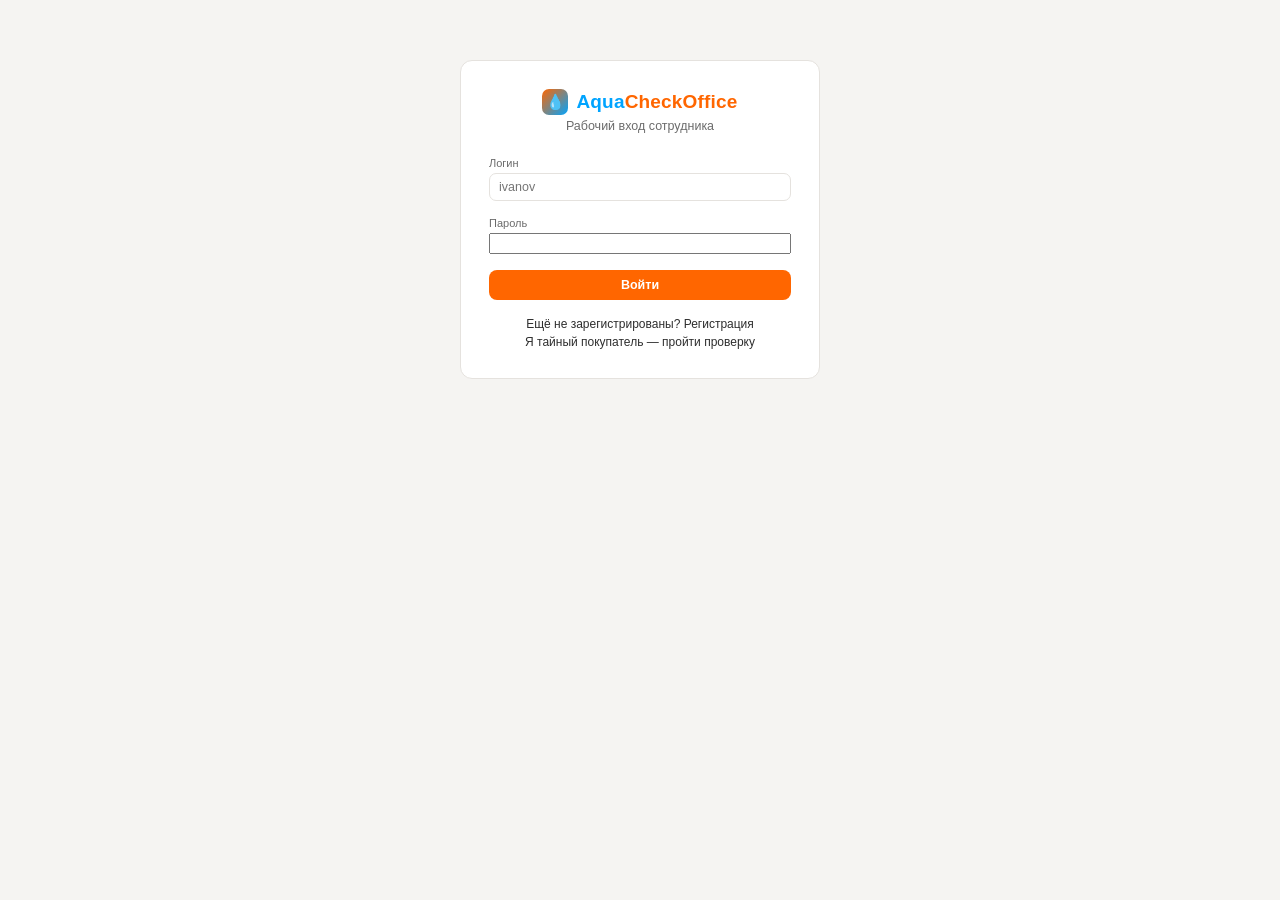
<file: index.html>
<!DOCTYPE html>
<html lang="ru">
<head>
<meta charset="UTF-8">
<meta name="viewport" content="width=device-width, initial-scale=1.0">
<title>AquaCheckOffice — рабочий вход</title>
<!-- ?v= — метка версии. Без неё браузер (особенно телефон) продолжает крутить старый
     закэшированный app.js/app.css после деплоя: обновления «не появляются», хотя они на сервере.
     Метку нужно менять при каждом изменении app.js или app.css. -->
<link rel="stylesheet" href="app.css?v=20260918-2">
</head>
<body>
<div id="app"></div>

<!-- Библиотека лежит на нашем сервере, а не на стороннем CDN: иначе недоступность
     cdn.jsdelivr.net полностью останавливает сервис на всех точках, хотя сам сервер
     исправен. Версия зафиксирована (2.116.0) — обновление больше не приезжает само. -->
<script src="supabase-js.js?v=2.116.0"></script>
<script src="app.js?v=20260918-2"></script>
</body>
</html>
</file>
<file: app.css>
:root{
    color-scheme: light;
    /* Фирменные цвета AQUAGIZER */
    --brand-orange:#FF6600;
    --brand-orange-dark:#E05A00;
    --brand-blue:#00A4FF;
    --brand-blue-dark:#0086D1;
    --brand-gray:#525252;
    --primary:#FF6600;
    --primary-dark:#E05A00;
    --bg:#f5f4f2;
    --card:#ffffff;
    --border:#e5e2de;
    --text:#2e2e2e;
    --text-muted:#6b6b6b;
    --danger:#dc2626;
    --danger-bg:#fee2e2;
    --warning:#d97706;
    --warning-bg:#fef3c7;
    --success:#16a34a;
    --success-bg:#dcfce7;
    --neutral-bg:#eeece9;
  }
  *{box-sizing:border-box;}
  body{
    margin:0;
    font-family:-apple-system,BlinkMacSystemFont,"Segoe UI",Roboto,Helvetica,Arial,sans-serif;
    background:var(--bg);
    color:var(--text);
  }
  .app{display:flex;min-height:100vh;align-items:flex-start;}
  .sidebar{
    width:260px;
    background:var(--brand-gray);
    color:#f2f2f2;
    padding:24px 16px;
    flex-shrink:0;
    position:sticky;
    top:0;
    height:100vh;
    overflow-y:auto;
  }
  .brand-mark{display:flex;align-items:center;gap:8px;margin-bottom:2px;}
  /* логотип-ссылка «домой»: заметно, что по нему можно нажать */
  .brand-home{cursor:pointer;user-select:none;border-radius:8px;padding:2px 4px;margin-left:-4px;transition:background .15s;}
  .brand-home:hover{background:rgba(255,255,255,.1);}
  .brand-home:active{background:rgba(255,255,255,.16);}
  .brand-icon{
    font-size:15px;
    width:26px;height:26px;flex-shrink:0;
    display:flex;align-items:center;justify-content:center;
    border-radius:7px;
    background:linear-gradient(135deg, var(--brand-orange), var(--brand-blue));
    color:#fff;
  }
  .brand-word{font-size:19px;font-weight:800;letter-spacing:.01em;line-height:1.1;}
  .brand-part-a{color:var(--brand-blue);}
  .brand-part-b{color:var(--brand-orange);}
  .sidebar .subtitle{
    font-size:12px;
    color:#d3d3d3;
    margin-bottom:24px;
  }
  .nav-btn{
    display:block;
    width:100%;
    text-align:left;
    padding:10px 12px;
    margin-bottom:6px;
    border:none;
    border-radius:8px;
    background:transparent;
    color:#e3e3e3;
    font-size:13px;
    cursor:pointer;
    transition:background .15s;
  }
  .nav-btn:hover{background:rgba(255,255,255,.1);}
  .nav-btn.active{background:var(--primary);color:#fff;font-weight:600;}
  .nav-group-row{display:flex;align-items:center;justify-content:space-between;gap:6px;}
  .nav-caret{font-size:10px;opacity:.7;}
  .nav-sub-btn{padding-left:26px;font-size:12.5px;}
  .nav-group-label{
    padding:10px 12px 2px;
    font-size:11px;
    text-transform:uppercase;
    letter-spacing:.04em;
    color:#c7c7c7;
    font-weight:600;
  }
  .content{
    flex:1;
    padding:32px 40px;
    max-width:1100px;
  }
  .page-title{
    font-size:22px;
    font-weight:700;
    margin:0 0 4px 0;
  }
  .page-subtitle{
    color:var(--text-muted);
    font-size:13px;
    margin:0 0 24px 0;
  }
  .card{
    background:var(--card);
    border:1px solid var(--border);
    border-radius:12px;
    padding:20px;
    margin-bottom:20px;
  }
  .card h3{margin:0 0 14px 0;font-size:15px;}
  .card h3 .muted{color:var(--text-muted);font-weight:400;font-size:12px;}
  /* Сетка фильтров: на ноутбуке все четыре (тип, регион, управляющий, точка) в одну строку,
     период — строкой ниже на всю ширину. На телефоне раскладка другая, см. медиа-запрос. */
  .filters-grid{display:grid;gap:14px;grid-template-columns:repeat(4, minmax(0,1fr));align-items:end;}
  .filters-grid .filters-period{grid-column:1 / -1;}
  /* пятый фильтр (проверяющий) занимает две колонки — в одну имя не читается */
  .filters-grid .filters-span2{grid-column:span 2;}
  .filters-grid select, .filters-grid input[type=text]{width:100%;}

  .grid-cols{display:grid;gap:16px;}
  .cols-3{grid-template-columns:repeat(3,1fr);}
  .cols-2{grid-template-columns:repeat(2,1fr);}
  .stat{
    background:var(--neutral-bg);
    border-radius:10px;
    padding:16px;
    text-align:center;
  }
  .stat .num{font-size:26px;font-weight:700;}
  .stat .label{font-size:12px;color:var(--text-muted);margin-top:4px;}
  table{width:100%;border-collapse:collapse;font-size:13px;}
  th,td{text-align:left;padding:10px 8px;border-bottom:1px solid var(--border);}
  th{color:var(--text-muted);font-weight:600;font-size:11px;text-transform:uppercase;letter-spacing:.03em;}
  tr:last-child td{border-bottom:none;}
  .table-scroll{overflow-x:auto;}
  .table-scroll table{min-width:640px;}
  /* фиксированные проценты колонок — чтобы Точка/Регион/Статус/Рейтинг выравнивались
     по одной сетке во всех трёх таблицах (Конвейеры/Роботы/МСО), независимо от длины названий */
  .points-table{table-layout:fixed;}
  .points-table th:nth-child(1), .points-table td:nth-child(1){width:46%;}
  .points-table th:nth-child(2), .points-table td:nth-child(2){width:24%;}
  .points-table th:nth-child(3), .points-table td:nth-child(3){width:18%;}
  .points-table th:nth-child(4), .points-table td:nth-child(4){width:12%;}
  .badge{
    display:inline-block;
    padding:3px 9px;
    border-radius:999px;
    font-size:11px;
    font-weight:600;
    white-space:nowrap;
  }
  .badge-danger{background:var(--danger-bg);color:var(--danger);}
  .badge-warning{background:var(--warning-bg);color:var(--warning);}
  .badge-success{background:var(--success-bg);color:var(--success);}
  .badge-neutral{background:var(--neutral-bg);color:var(--text-muted);}
  .btn{
    border:none;
    border-radius:8px;
    padding:8px 14px;
    font-size:12.5px;
    font-weight:600;
    cursor:pointer;
    background:var(--primary);
    color:#fff;
  }
  .btn:hover{background:var(--primary-dark);}
  .btn-secondary{background:var(--neutral-bg);color:var(--text);}
  .btn-secondary:hover{background:var(--border);}
  .btn-sm{padding:5px 10px;font-size:11.5px;}
  .btn:disabled{opacity:.5;cursor:not-allowed;}
  /* Карточка проверки в журнале — мобильная замена широкой таблице */
  .insp-card{
    border:1px solid var(--border);border-radius:10px;padding:12px;margin-bottom:10px;background:var(--card);
  }

  /* Заголовок блока пунктов («Пост 1», «Бокс 2») — сворачивается нажатием */
  .group-head{
    display:flex;align-items:center;justify-content:space-between;gap:10px;
    background:var(--neutral-bg);border-radius:8px;padding:9px 12px;margin:10px 0 8px;
    cursor:pointer;user-select:none;font-size:13px;
  }
  .group-head:hover{background:var(--border);}
  .group-head.group-done{background:var(--success-bg);}
  /* пункт, к которому перешли по кнопке отправки: видно, куда именно смотреть */
  .checklist-item.item-highlight{
    border-color:var(--primary);
    box-shadow:0 0 0 2px var(--primary) inset;
  }

  .checklist-item{
    border:1px solid var(--border);
    border-radius:10px;
    padding:14px;
    margin-bottom:10px;
  }
  .checklist-item .row{display:flex;justify-content:space-between;align-items:flex-start;gap:12px;}
  .checklist-item .qtext{font-size:13.5px;font-weight:500;}
  .checklist-item .tags{margin-top:6px;}
  .tag{font-size:10.5px;color:var(--text-muted);margin-right:8px;}
  .answer-toggle{display:flex;gap:6px;flex-shrink:0;}
  .toggle-btn{
    border:1px solid var(--border);
    background:#fff;
    padding:6px 12px;
    border-radius:7px;
    font-size:12px;
    cursor:pointer;
  }
  .toggle-btn.yes.active{background:var(--success-bg);border-color:var(--success);color:var(--success);}
  .toggle-btn.no.active{background:var(--danger-bg);border-color:var(--danger);color:var(--danger);}
  /* «Н/П» — нейтральный, не красный: это не нарушение, а отсутствие узла на объекте */
  .toggle-btn.na.active{background:var(--neutral-bg);border-color:var(--text-muted);color:var(--text-muted);font-weight:600;}
  /* ---------- Шкала 0–5: ползунок ---------- */
  /* Оценка — это степень, поэтому здесь бегунок, а не ряд кнопок: тянуть его быстрее, чем
     целиться пальцем в мелкие кнопки, и сама шкала читается как непрерывная. */
  .scale-wrap{margin-top:12px;}
  .scale-head{display:flex;align-items:center;justify-content:space-between;gap:10px;margin-bottom:2px;}
  .scale-value{font-size:20px;font-weight:700;color:var(--primary);min-width:2ch;}
  .scale-empty .scale-value{color:var(--text-muted);}
  .scale-hint{font-size:11.5px;color:var(--text-muted);margin-top:2px;}

  .scale-range{
    -webkit-appearance:none;appearance:none;
    width:100%;height:26px;background:transparent;cursor:pointer;display:block;
  }
  .scale-range:disabled{opacity:.4;cursor:default;}
  /* дорожка */
  .scale-range::-webkit-slider-runnable-track{height:6px;border-radius:999px;background:var(--border);}
  .scale-range::-moz-range-track{height:6px;border-radius:999px;background:var(--border);}
  /* бегунок — крупный, чтобы попадать пальцем на объекте */
  .scale-range::-webkit-slider-thumb{
    -webkit-appearance:none;appearance:none;width:26px;height:26px;border-radius:50%;
    background:#fff;border:2px solid var(--primary);box-shadow:0 1px 4px rgba(0,0,0,.25);
    margin-top:-10px;
  }
  .scale-range::-moz-range-thumb{
    width:26px;height:26px;border-radius:50%;background:#fff;border:2px solid var(--primary);
    box-shadow:0 1px 4px rgba(0,0,0,.25);
  }
  .scale-empty .scale-range::-webkit-slider-thumb{border-color:var(--text-muted);}
  .scale-empty .scale-range::-moz-range-thumb{border-color:var(--text-muted);}

  /* деления под шкалой — по числу шагов, ровно под позициями бегунка */
  .scale-ticks{
    display:flex;justify-content:space-between;
    font-size:12px;color:var(--text-muted);padding:0 11px;margin-top:-2px;
  }
  .photo-btn{
    margin-top:10px;
    display:inline-flex;
    align-items:center;
    gap:6px;
    font-size:12px;
    border:1px dashed var(--border);
    padding:6px 10px;
    border-radius:7px;
    cursor:pointer;
    background:#fafafa;
    color:var(--text-muted);
  }
  .photo-btn.attached{border-color:var(--success);color:var(--success);background:var(--success-bg);border-style:solid;}
  /* Уведомление всплывает ПОВЕРХ содержимого (position:fixed), а не занимает место в потоке:
     раньше при каждом сохранении оно сдвигало весь экран вниз, и место, куда смотрел
     пользователь, уезжало из-под курсора. */
  .banner{
    position:fixed;
    top:14px;
    left:50%;
    transform:translateX(-50%);
    z-index:200;
    max-width:min(560px, calc(100vw - 24px));
    padding:12px 18px;
    border-radius:10px;
    background:var(--success-bg);
    color:var(--success);
    border:1px solid var(--success);
    box-shadow:0 8px 24px rgba(0,0,0,.16);
    font-size:13px;
    font-weight:600;
    text-align:center;
    animation:bannerIn .16s ease-out;
  }
  /* Ошибка не должна выглядеть как успех и не должна гаснуть раньше, чем её прочитают */
  .banner-error{
    background:var(--danger-bg);
    color:var(--danger);
    border-color:var(--danger);
    text-align:left;
    display:flex;
    align-items:flex-start;
    gap:12px;
    font-weight:500;
    line-height:1.45;
  }
  .banner-close{
    flex:0 0 auto;
    cursor:pointer;
    font-weight:700;
    opacity:.65;
    padding:0 2px;
    user-select:none;
  }
  .banner-close:hover{opacity:1;}
  @keyframes bannerIn{
    from{opacity:0; transform:translateX(-50%) translateY(-8px);}
    to{opacity:1; transform:translateX(-50%) translateY(0);}
  }
  @media (prefers-reduced-motion: reduce){
    .banner{animation:none;}
  }
  select,input[type=date],input[type=text],textarea{
    border:1px solid var(--border);
    border-radius:7px;
    padding:6px 9px;
    font-size:12.5px;
    font-family:inherit;
  }
  textarea{width:100%;resize:vertical;}
  .tabs{display:flex;gap:6px;margin-bottom:20px;flex-wrap:wrap;}
  .tab-btn{
    padding:7px 14px;
    border-radius:8px;
    border:1px solid var(--border);
    background:#fff;
    font-size:12.5px;
    cursor:pointer;
  }
  .tab-btn.active{background:var(--primary);color:#fff;border-color:var(--primary);}
  .perm-grid{display:grid;grid-template-columns:1.4fr repeat(6,1fr);gap:6px;align-items:center;font-size:12.5px;}
  .perm-grid .head{font-weight:600;color:var(--text-muted);font-size:11px;text-align:center;}
  .perm-cell{text-align:center;}
  .guest-shell{max-width:560px;margin:0 auto;}
  .guest-header{
    background:linear-gradient(135deg,var(--brand-orange),var(--brand-blue));
    color:#fff;
    padding:24px;
    border-radius:12px 12px 0 0;
  }
  .guest-body{background:#fff;border:1px solid var(--border);border-top:none;border-radius:0 0 12px 12px;padding:24px;}
  .locked-overlay{
    text-align:center;
    padding:40px 20px;
    color:var(--success);
  }
  .bar-row{display:flex;align-items:center;gap:10px;margin-bottom:10px;font-size:12.5px;}
  .bar-name{width:270px;flex-shrink:0;white-space:nowrap;}
  .bar-track{flex:1;background:var(--neutral-bg);border-radius:6px;height:10px;overflow:hidden;}
  .bar-fill{height:100%;border-radius:6px;background:var(--primary);}
  .type-label-bar{
    font-size:11px;
    font-weight:700;
    color:var(--text-muted);
    text-transform:uppercase;
    letter-spacing:.03em;
    background:var(--neutral-bg);
    border-radius:6px;
    padding:7px 10px;
    margin-bottom:10px;
  }
  .type-label-bar .sub{font-weight:400;text-transform:none;letter-spacing:normal;}
  .trend-table{table-layout:fixed;}
  .trend-table th:first-child, .trend-table td:first-child{width:32%;}
  .trend-table th:nth-child(2), .trend-table td:nth-child(2){text-align:center;}
  .trend-table th:last-child, .trend-table td:last-child{width:128px;text-align:center;}
  .trend-table td{vertical-align:top;}
  .trend-table tr.trend-type-row td{
    width:auto !important;
    text-align:left !important;
    background:var(--neutral-bg);
    font-size:11px;
    font-weight:700;
    color:var(--text-muted);
    text-transform:uppercase;
    letter-spacing:.03em;
  }
  @media (max-width:760px){
    .trend-table th:first-child, .trend-table td:first-child{width:auto;}
    .trend-table th:last-child, .trend-table td:last-child{width:104px;}
    .bar-name{width:150px;overflow:hidden;text-overflow:ellipsis;}
  }
  .empty-state{color:var(--text-muted);font-size:13px;padding:20px 0;text-align:center;}

  /* ---------- Мобильная адаптация (телефон оператора) ---------- */
  @media (max-width: 760px){
    .app{flex-direction:column;}
    .sidebar{
      width:100%;
      padding:14px 12px;
      position:sticky; top:0; z-index:10;
      height:auto;
      overflow-y:visible;
    }
    .brand-word{font-size:16px;}
    .sidebar .subtitle{margin-bottom:12px;}
    #roleNav{display:flex;gap:6px;overflow-x:auto;padding-bottom:4px;}
    .nav-btn{width:auto;white-space:nowrap;margin-bottom:0;}
    .content{padding:16px;max-width:100%;}
    .page-title{font-size:19px;}
    .grid-cols.cols-3, .grid-cols.cols-2{grid-template-columns:1fr;}
    .checklist-item .row{flex-direction:column;align-items:stretch;}
    .answer-toggle{margin-top:10px;}
    .toggle-btn{flex:1;text-align:center;padding:10px 8px;}
    table{font-size:12px;}
    th,td{padding:8px 5px;}
    .perm-grid{grid-template-columns:1fr;text-align:left;}
    .perm-grid .head{text-align:left;}
    .perm-cell{text-align:left;}
    .guest-shell{max-width:100%;}

    /* На телефоне пояснения под заголовком раздела съедают по 2–3 строки на каждом экране,
       а нужны они только при первом знакомстве — на маленьком экране важнее сами данные. */
    .page-subtitle{display:none;}
    /* Четыре фильтра в строку на телефон не влезают: короткие (тип и регион) оставляем парой,
       поиск по управляющему и точке — на всю ширину, иначе поле становится нечитаемо узким. */
    .filters-grid{grid-template-columns:1fr 1fr;gap:10px;}
    .filters-grid > .filters-wide{grid-column:1 / -1;}
    /* Подсказки внутри подписей фильтров на телефоне тоже лишние */
    .filter-hint{display:none;}

    /* iOS Safari сам приближает страницу, когда фокус попадает в поле со шрифтом меньше 16px,
       и обратно НЕ отдаляет — экран остаётся «уехавшим» за границы. Именно это ловилось на
       комментарии к ответу «Нет» в чек-листе. 16px — порог, ниже которого срабатывает автозум,
       поэтому на телефоне все поля ввода печатают этим размером. Блокировать зум через
       maximum-scale в viewport было бы проще, но это отняло бы у людей возможность увеличить
       текст пальцами — на объекте при ярком солнце это нужно. */
    input, select, textarea{font-size:16px !important;}
  }

  /* ---------- Меню сотрудника: кружок в правом верхнем углу ---------- */
  .user-menu{position:fixed; top:10px; right:12px; z-index:160;}
  .user-avatar{
    width:38px; height:38px; border-radius:50%; border:2px solid rgba(255,255,255,.85);
    background:linear-gradient(135deg, var(--brand-blue), var(--brand-orange));
    color:#fff; font-size:13px; font-weight:700; letter-spacing:.02em;
    cursor:pointer; display:flex; align-items:center; justify-content:center;
    box-shadow:0 2px 8px rgba(0,0,0,.28);
  }
  .user-avatar:hover{filter:brightness(1.08);}
  /* прозрачная подложка — чтобы меню закрывалось нажатием мимо него */
  .user-menu-backdrop{position:fixed; inset:0; z-index:155; background:transparent;}
  .user-menu-panel{
    position:absolute; top:46px; right:0; min-width:230px;
    background:var(--card); border:1px solid var(--border); border-radius:10px;
    box-shadow:0 10px 28px rgba(0,0,0,.18); padding:12px; text-align:left;
  }
  .user-menu-name{font-size:13.5px; font-weight:700; color:var(--text);}
  .user-menu-role{font-size:11.5px; color:var(--text-muted); margin-bottom:10px;}
  .user-menu-item{
    display:block; width:100%; text-align:left; border:none; background:transparent;
    padding:8px 6px; font-size:13px; color:var(--text); cursor:pointer; border-radius:7px;
    font-family:inherit;
  }
  .user-menu-item:hover{background:var(--neutral-bg);}

  /* ---------- Kiosk-режим оператора (рабочий телефон точки, без переключателя ролей) ---------- */
  .kiosk-header{
    background:var(--card);
    border-bottom:1px solid var(--border);
    padding:16px 20px;
    position:sticky; top:0; z-index:10;
  }
  .kiosk-point{font-size:16px;font-weight:700;display:flex;align-items:center;gap:8px;}
  .kiosk-sub{font-size:12px;color:var(--text-muted);margin-top:2px;}
  .kiosk-content{padding:20px;max-width:640px;margin:0 auto;}
  .schedule-item{
    border:1px solid var(--border);
    border-radius:12px;
    padding:16px;
    margin-bottom:12px;
    background:var(--card);
  }
  .schedule-item.is-due{border-color:var(--primary);box-shadow:0 0 0 1px var(--primary) inset;}
  .schedule-item.is-overdue{border-color:var(--danger);}
  .schedule-item.is-done{opacity:.75;}
  .schedule-item-top{display:flex;justify-content:space-between;align-items:flex-start;gap:10px;}
  .schedule-item-title{font-size:14.5px;font-weight:700;}
  .schedule-item-sched{font-size:11.5px;color:var(--text-muted);margin-top:3px;}
  .kiosk-exit{text-align:center;padding:20px 0 8px;}
  .kiosk-exit a{font-size:11px;color:var(--text-muted);text-decoration:underline;cursor:pointer;}

/* ---------- Блоки в конструкторе чек-листа ---------- */
/* Блок — раздел чек-листа. В шаблоне он не отдельная запись, а общее начало текста у пунктов
   («Территория — Урны чистые»), поэтому рамка здесь чисто визуальная: она показывает, какие
   пункты соберутся в один сворачиваемый раздел при заполнении. */
.tpl-block{
  border:1px solid var(--border);
  border-left:3px solid var(--primary);
  border-radius:8px;
  padding:10px;
  margin-bottom:10px;
  background:var(--bg);
}
.tpl-block-loose{
  border-left-color:var(--border);
  background:transparent;
}
.tpl-block-head{
  display:flex;
  gap:6px;
  align-items:center;
  margin-bottom:8px;
}
.tpl-block-name{
  flex:1;
  min-width:120px;
  font-weight:700;
}
.tpl-block-name-plain{
  flex:1;
  font-size:11px;
  font-weight:700;
  text-transform:uppercase;
  color:var(--text-muted);
}
.tpl-block-count{
  font-size:11px;
  color:var(--text-muted);
  background:var(--neutral-bg);
  border-radius:10px;
  padding:1px 7px;
  white-space:nowrap;
}

@media (max-width:768px){
  .tpl-block{padding:8px;}
  .tpl-block-head{flex-wrap:wrap;}
  .tpl-block-name{flex:1 1 100%;}
}

/* Ручка перетаскивания пункта. touch-action:none — иначе на телефоне жест уходит
   в прокрутку страницы и пункт не тащится; на самой строке прокрутку не отключаем,
   чтобы список по-прежнему листался пальцем в любом другом месте. */
.tpl-drag{
  flex:0 0 auto;
  cursor:grab;
  touch-action:none;
  user-select:none;
  -webkit-user-select:none;
  color:var(--text-muted);
  font-size:15px;
  line-height:1;
  padding:6px 4px;
  text-align:center;
}
.tpl-drag:active{cursor:grabbing;}
.tpl-item{border-radius:6px;}
.tpl-item.tpl-dragging{
  background:var(--neutral-bg);
  box-shadow:0 2px 6px rgba(0,0,0,.12);
  opacity:.85;
}

@media (max-width:768px){
  /* палец толще курсора — ручке нужна площадь побольше */
  .tpl-drag{font-size:19px;padding:10px 9px;}
}

/* Панель подтверждения устранения — внутри карточки замечания, на месте кнопки «Устранить».
   Раньше она добавлялась после всего экрана и появлялась в самом низу страницы. */
.fix-panel{
  border:1px solid var(--warning);
  background:var(--warning-bg);
  border-radius:10px;
  padding:12px;
  margin-top:4px;
}
.fix-panel-title{
  font-size:13px;
  font-weight:700;
  color:var(--warning);
  margin-bottom:6px;
}
</file>
